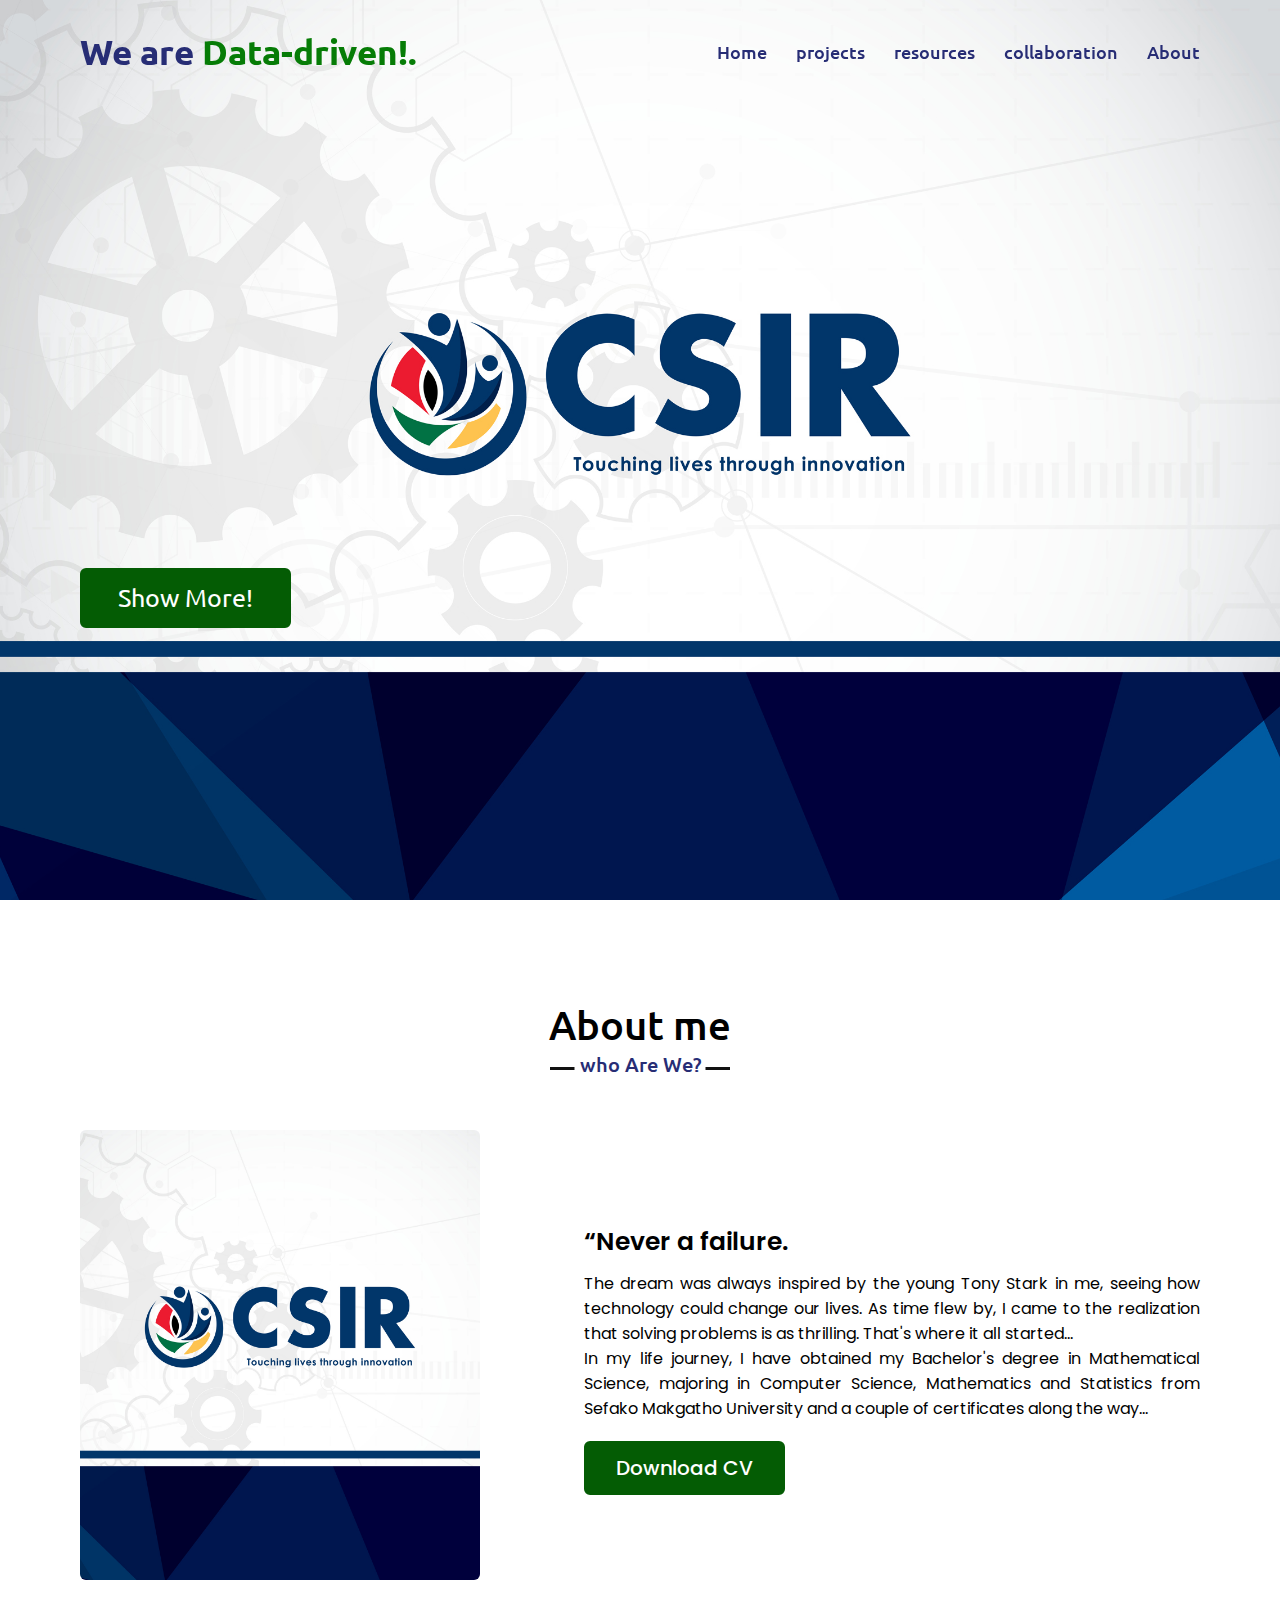
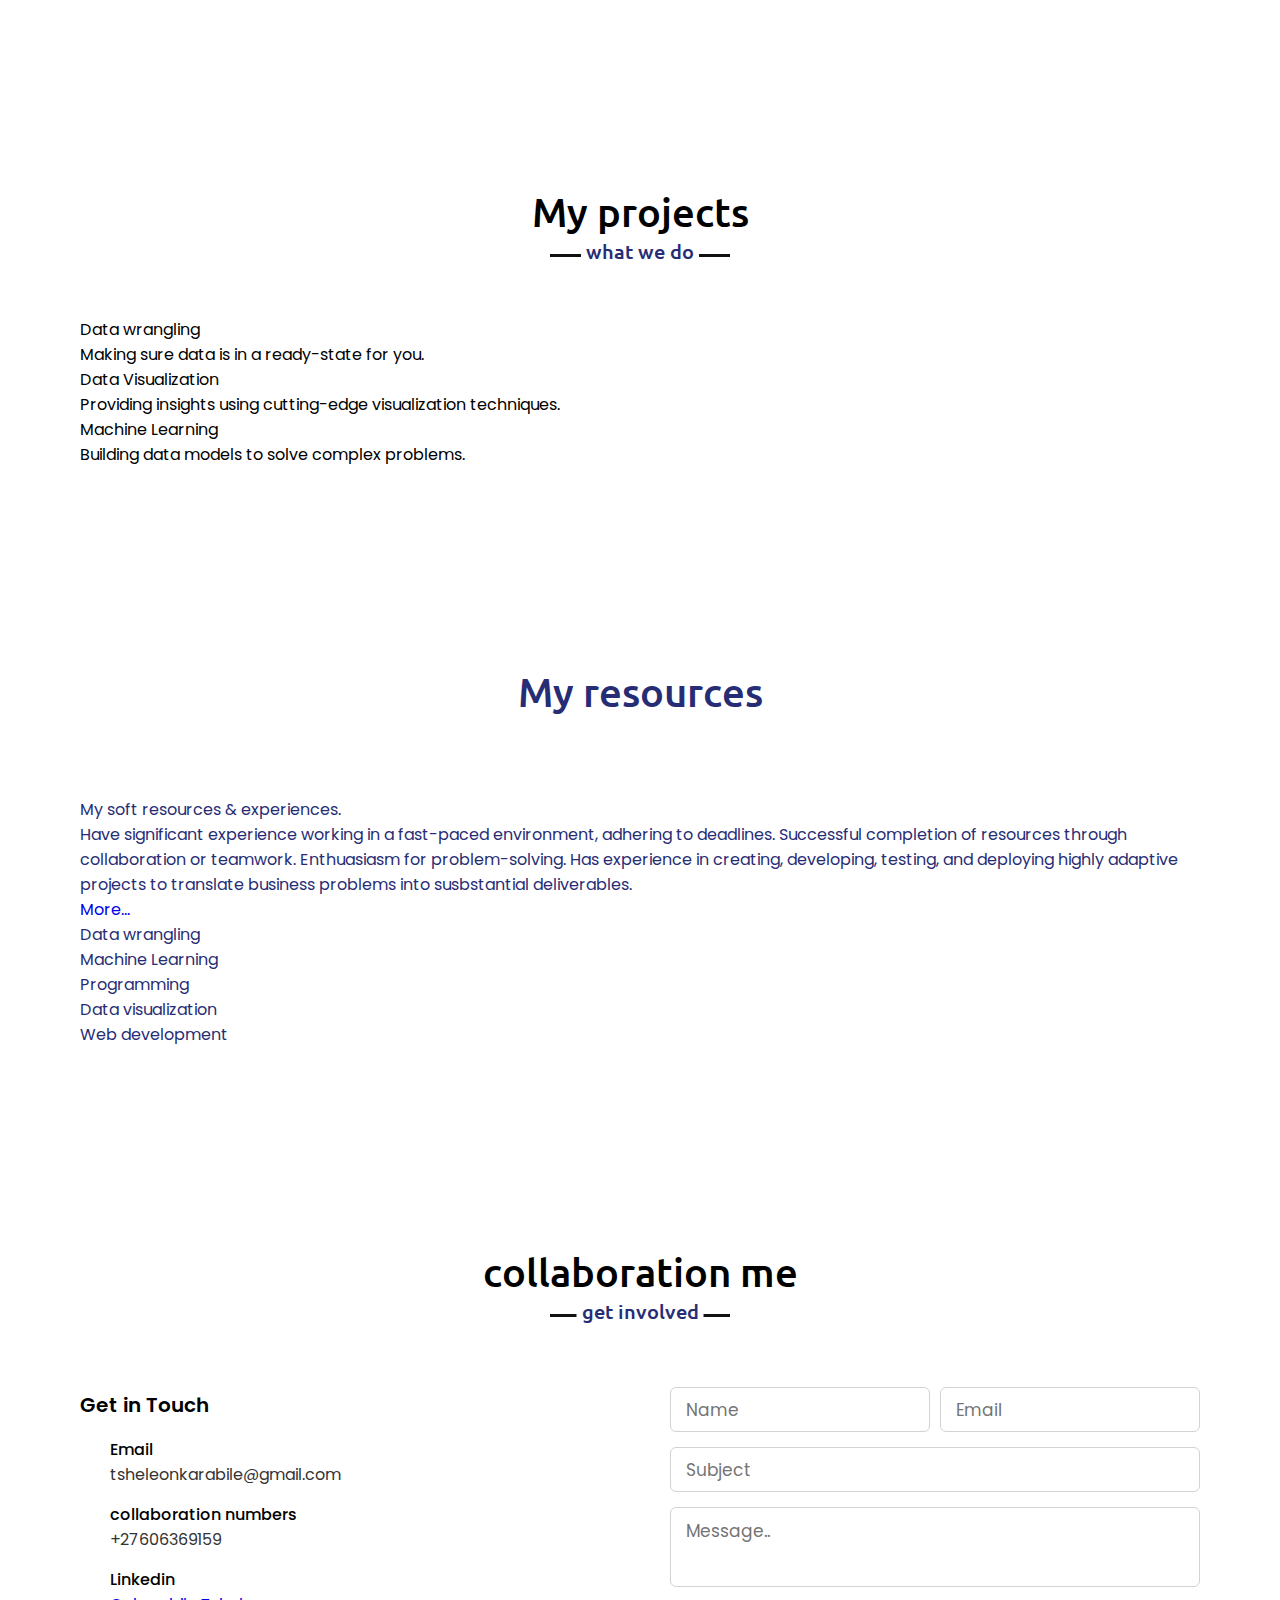
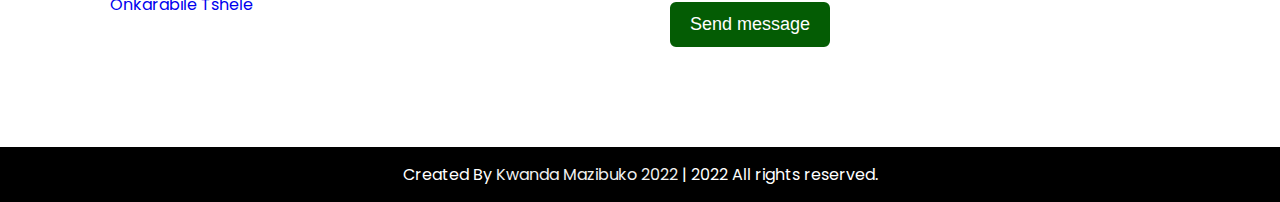
<file: app/modified_website/index_2.html>
<!DOCTYPE html>
<html lang="en">
<head>
    <meta charset="UTF-8">
    <meta name="viewport" content="width=device-width, initial-scale=1.0">
    <title>DataSim</title>
    <link rel="icon" type="image/jpg" href="images/Final.jpg">
    <link rel="stylesheet" href="style.css">


</head>
<body>
    <div class="scroll-up-btn">
        <i class="fas fa-angle-up"></i>
    </div>
    <nav class="navbar">
        <div class="max-width">
            <div class="logo"><a href="#">We are <span>Data-driven!.</span></a></div>
            <ul class="menu">
                <li><a href="#home" class="menu-btn">Home</a></li>
                <li><a href="#projects" class="menu-btn">projects</a></li>
                <li><a href="#resources" class="menu-btn">resources</a></li>
                <li><a href="#collaboration" class="menu-btn">collaboration</a></li>
                <li><a href="#about" class="menu-btn">About</a></li>
            </ul>
            <div class="menu-btn">
                <i class="fas fa-bars"></i>
            </div>
        </div>
    </nav>

    <!-- home section start -->
    <section class="home" id="home">
        <div class="max-width">
            <div class="home-content">
                <div class="text-1"></div>
                <div class="text-2"></div>
                <div class="text-3"><span class="typing"></span></div>
                <a href="#about">Show More!</a>
            </div>
        </div>
    </section>

    <!-- about section start -->
    <section class="about" id="about">
        <div class="max-width">
            <h2 class="title">About me</h2>
            <div class="about-content">
                <div class="column left">
                    <img src="images/background.jpg" alt="">
                </div>
                <div class="column right">
                    <div class="text">“Never a failure. <span class="typing-2"></span> </div>
                    <p>The dream was always inspired by the young Tony Stark in me, seeing how technology could change our lives. As time flew by, I came to the realization that solving problems is as thrilling. That's where it all started...</p>
                    <p>In my life journey, I have obtained my Bachelor's degree in Mathematical Science, majoring in Computer Science, Mathematics and Statistics from Sefako Makgatho University and a couple of certificates along the way...</p>
                    <a href="https://drive.google.com/file/d/1fzwYQTcFVJ3pr0nLw2SxX23n1EfQjXyA/view?usp=sharing" target="_blank">Download CV</a>
                </div>
            </div>
        </div>
    </section>

    <!-- projects section start -->
    <section class="projects" id="projects">
        <div class="max-width">
            <h2 class="title">My projects</h2>
            <div class="serv-content">
                <div class="card">
                    <div class="box">
                        <i class="fas fa-tools"></i>
                        <div class="text">Data wrangling</div>
                        <p>Making sure data is in a ready-state for you.</p>
                    </div>
                </div>
                <div class="card">
                    <div class="box">
                        <i class="fas fa-chart-line"></i>
                        <div class="text">Data Visualization</div>
                        <p>Providing insights using cutting-edge visualization techniques.</p>
                    </div>
                </div>
                <div class="card">
                    <div class="box">
                        <i class="fas fa-code"></i>
                        <div class="text">Machine Learning</div>
                        <p>Building data models to solve complex problems.</p>
                    </div>
                </div>
               </div>
            </div>
        </div>
    </section>

    <!-- resources section start -->
    <section class="resources" id="resources">
        <div class="max-width">
            <h2 class="title">My resources</h2>
            <div class="resources-content">
                <div class="column left">
                    <div class="text">My soft resources & experiences.</div>
                    <p>Have significant experience working in a fast-paced environment, adhering to deadlines. Successful completion of resources through collaboration or teamwork. Enthuasiasm for problem-solving. Has experience in creating, developing, testing, and deploying highly adaptive projects to translate business problems into susbstantial deliverables. 
                    </p>
                    <a href="#teams">More...</a>
                </div>
                <div class="column right">
                    <div class="bars">
                        <div class="info">
                            <span>Data wrangling</span>
                            <span></span>
                        </div>
                        <div class="line html"></div>
                    </div>
                    <div class="bars">
                        <div class="info">
                            <span>Machine Learning</span>
                            <span></span>
                        </div>
                        <div class="line css"></div>
                    </div>
                    <div class="bars">
                        <div class="info">
                            <span>Programming</span>
                            <span></span>
                        </div>
                        <div class="line js"></div>
                    </div>
                    <div class="bars">
                        <div class="info">
                            <span>Data visualization</span>
                            <span></span>
                        </div>
                        <div class="line php"></div>
                    </div>
                    <div class="bars">
                        <div class="info">
                            <span>Web development</span>
                            <span></span>
                        </div>
                        <div class="line mysql"></div>
                    </div>
                </div>
            </div>
        </div>
    </section>

    <!-- collaboration section start -->
<section class="collaboration" id="collaboration">
    <div class="max-width">
        <h2 class="title">collaboration me</h2>
        <div class="collaboration-content">
            <div class="column left">
                <div class="text">Get in Touch</div>
                <p> </p>
                <div class="icons">
                    <div class="row">
                        <i class="fas fa-envelope"></i>
                        <div class="info">
                            <div class="head">Email</div>
                            <div class="sub-title">tsheleonkarabile@gmail.com</div>
                        </div>
                    </div>
                    <div class="row">
                        <i class="fas fa-phone-alt"></i>
                        <div class="info">
                            <div class="head">collaboration numbers</div>
                            <div class="sub-title">+27606369159</div>
                        </div>
                    </div>
                    <div class="row">
                        <i class="fab fa-linkedin-in"></i>
                        <div class="info">
                            <div class="head">Linkedin</div>
                            <div class="sub-title"><a href="https://www.linkedin.com/in/onkarabile-tshele-586874177/">Onkarabile Tshele</a></div>
                        </div>
                    </div>
                </div>
            </div>
            <div class="column right">
                <div class="text"></div>
                <form action="#">
                    <div class="fields">
                        <div class="field name">
                            <input type="text" placeholder="Name" required>
                        </div>
                        <div class="field email">
                            <input type="email" placeholder="Email" required>
                        </div>
                    </div>
                    <div class="field">
                        <input type="text" placeholder="Subject" required>
                    </div>
                    <div class="field textarea">
                        <textarea cols="30" rows="10" placeholder="Message.." required></textarea>
                    </div>
                    <div class="button-area">
                        <button type="submit">Send message</button>
                    </div>
                </form>
            </div>
        </div>
    </div>
</section>


    

    <!-- footer section start -->
    <footer>
        <span>Created By <a href="#"> Kwanda Mazibuko 2022</a> | <span class="far fa-copyright"></span> 2022 All rights reserved.</span>
    </footer>

    <script src="script.js"></script>
</body>
</html>
</file>
<file: app/modified_website/style.css>
/*  import google fonts */
@import url('https://fonts.googleapis.com/css2?family=Poppins:wght@400;500;600;700&family=Ubuntu:wght@400;500;700&display=swap');

*{
    margin: 0;
    padding: 0;
    box-sizing: border-box;
    text-decoration: none;
}
html{
    scroll-behavior: smooth;
}

/* custom scroll bar */
::-webkit-scrollbar {
    width: 10px;
}
::-webkit-scrollbar-track {
    background: #f1f1f1;
}
::-webkit-scrollbar-thumb {
    background: #888;
}

::-webkit-scrollbar-thumb:hover {
    background: #555;
}

/* share button area*/

.share-button {
    background-image: url("images/twitter.png");
    background-repeat: no-repeat;
    background-size: contain;
    padding-left: 40px; /* adjust as needed */
}

.share-button {
    background-image: url("images/twitter.png");
    background-repeat: no-repeat;
    background-size: contain;
    padding-left: 40px; /* adjust as needed */
}
/*share button*/

/* all similar content styling codes */
section{
    padding: 100px 0;
}
.max-width{
    max-width: 1300px;
    padding: 0 80px;
    margin: auto;
}
.about, .resources, .projects, .teams, .collaboration, footer{
    font-family: 'Poppins', sans-serif;
}
.about .about-content,
.resources .res-content,
.projects .projects-content,
.collaboration .collaboration-content{
    display: flex;
    flex-wrap: wrap;
    align-items: center;
    justify-content: space-between;
}
section .title{
    position: relative;
    text-align: center;
    font-size: 40px;
    font-weight: 500;
    margin-bottom: 60px;
    padding-bottom: 20px;
    font-family: 'Ubuntu', sans-serif;
}
section .title::before{
    content: "";
    position: absolute;
    bottom: 0px;
    left: 50%;
    width: 180px;
    height: 3px;
    background: #111;
    transform: translateX(-50%);
}
section .title::after{
    position: absolute;
    bottom: -8px;
    left: 50%;
    font-size: 20px;
    color: #272d75;
    padding: 0 5px;
    background: #fff;
    transform: translateX(-50%);
}

/* navbar styling */
.navbar{
    position: fixed;
    width: 100%;
    z-index: 999;
    padding: 30px 0;
    font-family: 'Ubuntu', sans-serif;
    transition: all 0.3s ease;
}
.navbar.sticky{
    padding: 15px 0;
    background: #f6f6f8;
}
.navbar .max-width{
    display: flex;
    align-items: center;
    justify-content: space-between;
}
.navbar .logo a{
    color: #272d75;
    font-size: 35px;
    font-weight: 600;
}
.navbar .logo a span{
    color: #067c06;
    transition: all 0.3s ease;
}
.navbar.sticky .logo a span{
    color: #fff;
}
.navbar .menu li{
    list-style: none;
    display: inline-block;
}
.navbar .menu li a{
    display: block;
    color: #272d75;
    font-size: 18px;
    font-weight: 500;
    margin-left: 25px;
    transition: color 0.3s ease;
}
.navbar .menu li a:hover{
    color: #045c04;
}
.navbar.sticky .menu li a:hover{
    color: #fff;
}

/* menu btn styling */
.menu-btn{
    color: #fff;
    font-size: 23px;
    cursor: pointer;
    display: none;
}
.scroll-up-btn{
    position: fixed;
    height: 45px;
    width: 42px;
    background: #045c04;
    right: 30px;
    bottom: 10px;
    text-align: center;
    line-height: 45px;
    color: #fff;
    z-index: 9999;
    font-size: 30px;
    border-radius: 6px;
    border-bottom-width: 2px;
    cursor: pointer;
    opacity: 0;
    pointer-events: none;
    transition: all 0.3s ease;
}
.scroll-up-btn.show{
    bottom: 30px;
    opacity: 1;
    pointer-events: auto;
}
.scroll-up-btn:hover{
    filter: brightness(90%);
}


/* home section styling */
.home{
    display: flex;
    background: url("images/background.jpg") no-repeat center;
    height: 100vh;
    color: #fff;
    min-height: 500px;
    background-size: cover;
    background-attachment: fixed;
    font-family: 'Ubuntu', sans-serif;
}
.home .max-width{
  width: 100%;
  display: flex;
}
.home .max-width .row{
  margin-right: 0;

}
.home .home-content .text-1{
    font-size: 30px;
    margin-top: 215px;
}
.home .home-content .text-2{
    font-size: 80px;
    font-weight: 600;
    margin-left: -3px;
}
.home .home-content .text-3{
    font-size: 30px;
    margin: 2px 0;
}
.home .home-content .text-3 span{
    color: #045c04;
    font-weight: 500;

}
.home .home-content a{
    display: inline-block;
    background: #045c04;
    color: #fff;
    font-size: 25px;
    padding: 12px 36px;
    margin-top: 80px;
    font-weight: 400;
    border-radius: 6px;
    border: 2px solid #045c04;
    transition: all 0.3s ease;
}
.home .home-content a:hover{
    color: #036803;
    background: none;
}

/* about section styling */
.about .title::after{
    content: "who Are We?";
}
.about .about-content .left{
    width: 45%;
}
.about .about-content .left img{
    height: 450px;
    width: 400px;
    object-fit: cover;
    border-radius: 6px;
}
.about .about-content .right{
    width: 55%;
}
.about .about-content .right .text{
    font-size: 25px;
    font-weight: 600;
    margin-bottom: 10px;
}
.about .about-content .right .text span{
    color: #045c04;
}
.about .about-content .right p{
    text-align: justify;
}
.about .about-content .right a{
    display: inline-block;
    background: #045c04;
    color: #fff;
    font-size: 20px;
    font-weight: 500;
    padding: 10px 30px;
    margin-top: 20px;
    border-radius: 6px;
    border: 2px solid #045c04;
    transition: all 0.3s ease;
}
.about .about-content .right a:hover{
    color: #045c04;
    background: none;
}

/* resources section styling */
.resources, .teams{
    color:#272d75;
    background: #fff;
}
.resources .title::before,
.teams .title::before{
    background: #fff;
}

.resources .res-content .card{
    width: calc(33% - 20px);
    background: #222;
    text-align: center;
    border-radius: 6px;
    padding: 50px 25px;
    cursor: pointer;
    transition: all 0.3s ease;
}
.resources .res-content .card:hover{
    background: #045c04;
}
.resources .res-content .card .box{
    transition: all 0.3s ease;
}
.resources .res-content .card:hover .box{
    transform: scale(1.05);
}
.resources .res-content .card i{
    font-size: 50px;
    color: #045c04;
    transition: color 0.3s ease;
}
.resources .res-content .card:hover i{
    color: #fff;
}
.resources .res-content .card .text{
    font-size: 25px;
    font-weight: 500;
    margin: 10px 0 7px 0;
}

/* projects section styling */

.projects .title::after{
    content: "what we do";
}
.projects .projects-content .column{
    width: calc(50% - 30px);
}
.projects .projects-content .left .text{
    font-size: 20px;
    font-weight: 600;
    margin-bottom: 10px;
}
.projects .projects-content .left p{
    text-align: justify;
}
.projects .projects-content .left a{
    display: inline-block;
    background: #045c04;
    color: #fff;
    font-size: 18px;
    font-weight: 500;
    padding: 8px 16px;
    margin-top: 20px;
    border-radius: 6px;
    border: 2px solid #045c04;
    transition: all 0.3s ease;
}
.projects .projects-content .left a:hover{
    color: #045c04;
    background: none;
}
.projects .projects-content .right .bars{
    margin-bottom: 15px;
}
.projects .projects-content .right .info{
    display: flex;
    margin-bottom: 5px;
    align-items: center;
    justify-content: space-between;
}
.projects .projects-content .right span{
    font-weight: 500;
    font-size: 18px;
}
.projects .projects-content .right .line{
    height: 5px;
    width: 100%;
    background: lightgrey;
    position: relative;
}
.projects .projects-content .right .line::before{
    content: "";
    position: absolute;
    height: 100%;
    left: 0;
    top: 0;
    background: #045c04;
}
.projects-content .right .html::before{
    width: 84%;
}
.projects-content .right .css::before{
    width: 86%;
}
.projects-content .right .js::before{
    width: 88%;
}
.projects-content .right .php::before{
    width: 80%;
}
.projects-content .right .mysql::before{
    width: 60%;
}


/* collaboration section styling */
.collaboration .title::after{
    content: "get involved";
}
.collaboration .collaboration-content .column{
    width: calc(50% - 30px);
}
.collaboration .collaboration-content .text{
    font-size: 20px;
    font-weight: 600;
    margin-bottom: 10px;
}
.collaboration .collaboration-content .left p{
    text-align: justify;
}
.collaboration .collaboration-content .left .icons{
    margin: 10px 0;
}
.collaboration .collaboration-content .row{
    display: flex;
    height: 65px;
    align-items: center;
}
.collaboration .collaboration-content .row .info{
    margin-left: 30px;
}
.collaboration .collaboration-content .row i{
    font-size: 25px;
    color: #045c04;
}
.collaboration .collaboration-content .info .head{
    font-weight: 500;
}
.collaboration .collaboration-content .info .sub-title{
    color: #333;
}
.collaboration .right form .fields{
    display: flex;
}
.collaboration .right form .field,
.collaboration .right form .fields .field{
    height: 45px;
    width: 100%;
    margin-bottom: 15px;
}
.collaboration .right form .textarea{
    height: 80px;
    width: 100%;
}
.collaboration .right form .name{
    margin-right: 10px;
}
.collaboration .right form .field input,
.collaboration .right form .textarea textarea{
    height: 100%;
    width: 100%;
    border: 1px solid lightgrey;
    border-radius: 6px;
    outline: none;
    padding: 0 15px;
    font-size: 17px;
    font-family: 'Poppins', sans-serif;
    transition: all 0.3s ease;
}
.collaboration .right form .field input:focus,
.collaboration .right form .textarea textarea:focus{
    border-color: #b3b3b3;
}
.collaboration .right form .textarea textarea{
  padding-top: 10px;
  resize: none;
}
.collaboration .right form .button-area{
  display: flex;
  align-items: center;
}
.right form .button-area button{
  color: #fff;
  display: block;
  width: 160px!important;
  height: 45px;
  outline: none;
  font-size: 18px;
  font-weight: 500;
  border-radius: 6px;
  cursor: pointer;
  flex-wrap: nowrap;
  background: #045c04;
  border: 2px solid #045c04;
  transition: all 0.3s ease;
}
.right form .button-area button:hover{
  color: #045c04;
  background: none;
}
/* footer section styling */
footer{
    background: rgb(0, 0, 0);
    padding: 15px 23px;
    color: #fff;
    text-align: center;
}
footer span a{
    color: rgb(241, 241, 241);
    text-decoration: none;
}
footer span a:hover{
    text-decoration: underline;
}


/* responsive media query start */
@media (max-width: 1104px) {
    .about .about-content .left img{
        height: 350px;
        width: 350px;
    }
}

@media (max-width: 991px) {
    .max-width{
        padding: 0 50px;
    }
}
@media (max-width: 947px){
    .menu-btn{
        display: block;
        z-index: 999;
    }
    .menu-btn i.active:before{
        content: "\f00d";
    }
    .navbar .menu{
        position: fixed;
        height: 100vh;
        width: 100%;
        left: -100%;
        top: 0;
        background: #111;
        text-align: center;
        padding-top: 80px;
        transition: all 0.3s ease;
    }
    .navbar .menu.active{
        left: 0;
    }
    .navbar .menu li{
        display: block;
    }
    .navbar .menu li a{
        display: inline-block;
        margin: 20px 0;
        font-size: 25px;
    }
    .home .home-content .text-2{
        font-size: 70px;
    }
    .home .home-content .text-3{
        font-size: 35px;
    }
    .home .home-content a{
        font-size: 23px;
        padding: 10px 30px;
    }
    .max-width{
        max-width: 930px;
    }
    .about .about-content .column{
        width: 100%;
    }
    .about .about-content .left{
        display: flex;
        justify-content: center;
        margin: 0 auto 60px;
    }
    .about .about-content .right{
        flex: 100%;
    }
    .resources .res-content .card{
        width: calc(50% - 10px);
        margin-bottom: 20px;
    }
    .projects .projects-content .column,
    .collaboration .collaboration-content .column{
        width: 100%;
        margin-bottom: 35px;
    }
}

@media (max-width: 690px) {
    .max-width{
        padding: 0 23px;
    }
    .home .home-content .text-2{
        font-size: 60px;
    }
    .home .home-content .text-3{
        font-size: 45px;
    }
    .home .home-content a{
        font-size: 20px;
    }
    .resources .res-content .card{
        width: 100%;
    }
}

@media (max-width: 500px) {
    .home .home-content .text-2{
        font-size: 50px;
    }
    .home .home-content .text-3{
        font-size: 27px;
    }
    .about .about-content .right .text,
    .projects .projects-content .left .text{
        font-size: 19px;
    }
    .collaboration .right form .fields{
        flex-direction: column;
    }
    .collaboration .right form .name,
    .collaboration .right form .email{
        margin: 0;
    }
    .right form .error-box{
       width: 150px;
    }
    .scroll-up-btn{
        right: 15px;
        bottom: 15px;
        height: 38px;
        width: 35px;
        font-size: 23px;
        line-height: 38px;
    }
}
</file>
